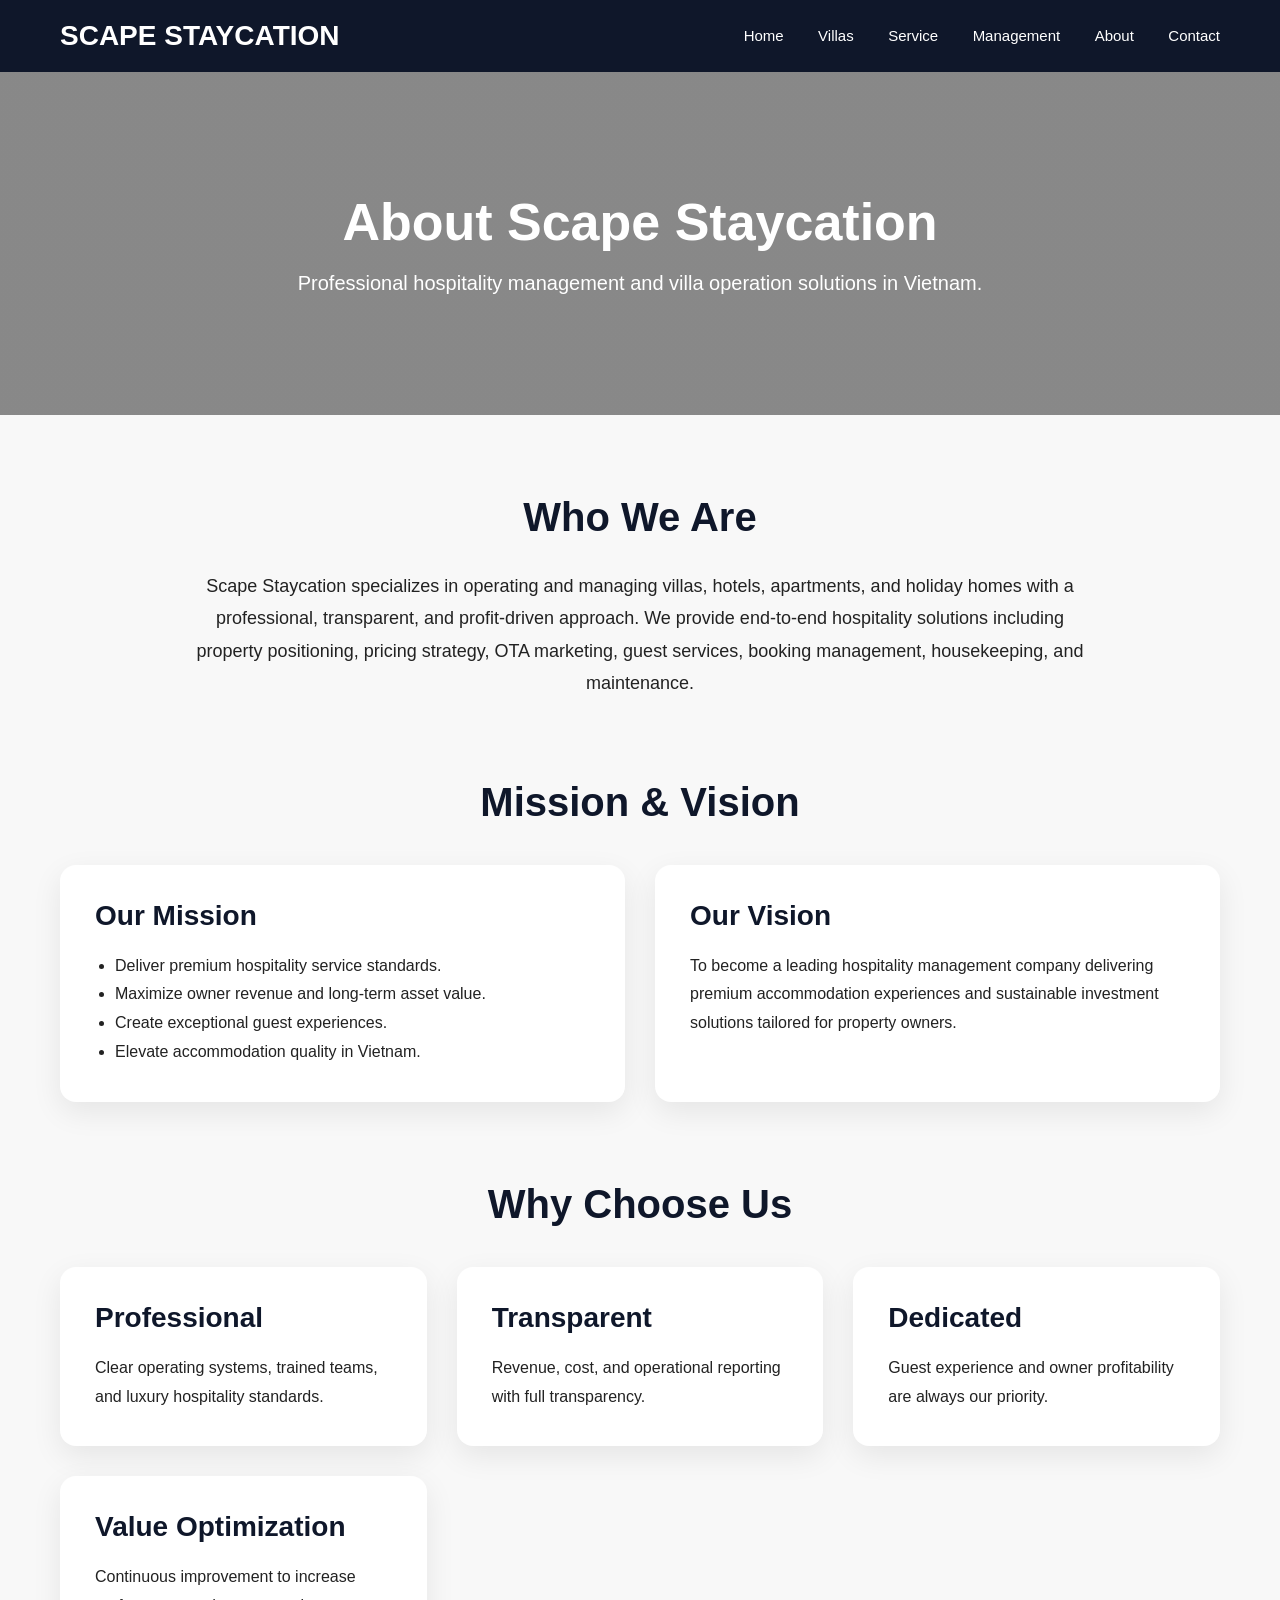
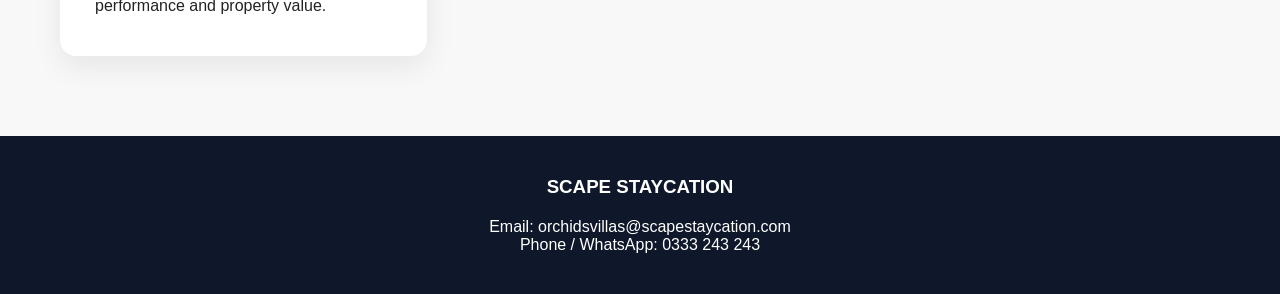
<file: about.html>
<!DOCTYPE html>
<html lang="en">
<head>
    <meta charset="UTF-8">
    <meta name="viewport" content="width=device-width, initial-scale=1.0">
    <title>About | Scape Staycation</title>
    <style>
        * {
            margin: 0;
            padding: 0;
            box-sizing: border-box;
            font-family: Arial, sans-serif;
        }

        body {
            background: #f8f8f8;
            color: #222;
        }

        header {
            background: #0f172a;
            padding: 20px 60px;
            display: flex;
            justify-content: space-between;
            align-items: center;
        }

        .logo {
            color: white;
            font-size: 28px;
            font-weight: bold;
        }

        nav a {
            color: white;
            text-decoration: none;
            margin-left: 30px;
            font-size: 15px;
        }

        .hero {
            background: linear-gradient(rgba(0,0,0,0.45), rgba(0,0,0,0.45)),
            url('https://images.unsplash.com/photo-1566073771259-6a8506099945?auto=format&fit=crop&w=1600&q=80');
            background-size: cover;
            background-position: center;
            padding: 120px 20px;
            text-align: center;
            color: white;
        }

        .hero h1 {
            font-size: 52px;
            margin-bottom: 20px;
        }

        .hero p {
            font-size: 20px;
            max-width: 800px;
            margin: auto;
        }

        .section {
            max-width: 1200px;
            margin: 80px auto;
            padding: 0 20px;
        }

        .section h2 {
            text-align: center;
            font-size: 40px;
            margin-bottom: 30px;
            color: #0f172a;
        }

        .intro {
            font-size: 18px;
            line-height: 1.8;
            text-align: center;
            max-width: 900px;
            margin: auto;
        }

        .grid {
            display: grid;
            grid-template-columns: repeat(auto-fit,minmax(300px,1fr));
            gap: 30px;
            margin-top: 40px;
        }

        .card {
            background: white;
            padding: 35px;
            border-radius: 16px;
            box-shadow: 0 10px 30px rgba(0,0,0,0.08);
        }

        .card h3 {
            margin-bottom: 20px;
            color: #0f172a;
            font-size: 28px;
        }

        .card p, .card li {
            line-height: 1.8;
            font-size: 16px;
        }

        ul {
            padding-left: 20px;
        }

        footer {
            background: #0f172a;
            color: white;
            text-align: center;
            padding: 40px 20px;
            margin-top: 80px;
        }

        .contact {
            margin-top: 20px;
            font-size: 16px;
        }
    </style>
</head>
<body>

<header>
    <div class="logo">SCAPE STAYCATION</div>
    <nav>
    <a href="index.html">Home</a>
    <a href="villas.html">Villas</a>
    <a href="service.html">Service</a>
    <a href="management.html">Management</a>
    <a href="about.html">About</a>
    <a href="contact.html">Contact</a>
</nav>
</header>

<section class="hero">
    <h1>About Scape Staycation</h1>
    <p>Professional hospitality management and villa operation solutions in Vietnam.</p>
</section>

<section class="section">
    <h2>Who We Are</h2>
    <p class="intro">
        Scape Staycation specializes in operating and managing villas, hotels, apartments, and holiday homes with a professional, transparent, and profit-driven approach.
        We provide end-to-end hospitality solutions including property positioning, pricing strategy, OTA marketing, guest services, booking management, housekeeping, and maintenance.
    </p>
</section>

<section class="section">
    <h2>Mission & Vision</h2>
    <div class="grid">
        <div class="card">
            <h3>Our Mission</h3>
            <ul>
                <li>Deliver premium hospitality service standards.</li>
                <li>Maximize owner revenue and long-term asset value.</li>
                <li>Create exceptional guest experiences.</li>
                <li>Elevate accommodation quality in Vietnam.</li>
            </ul>
        </div>

        <div class="card">
            <h3>Our Vision</h3>
            <p>
                To become a leading hospitality management company delivering premium accommodation experiences and sustainable investment solutions tailored for property owners.
            </p>
        </div>
    </div>
</section>

<section class="section">
    <h2>Why Choose Us</h2>
    <div class="grid">
        <div class="card">
            <h3>Professional</h3>
            <p>Clear operating systems, trained teams, and luxury hospitality standards.</p>
        </div>

        <div class="card">
            <h3>Transparent</h3>
            <p>Revenue, cost, and operational reporting with full transparency.</p>
        </div>

        <div class="card">
            <h3>Dedicated</h3>
            <p>Guest experience and owner profitability are always our priority.</p>
        </div>

        <div class="card">
            <h3>Value Optimization</h3>
            <p>Continuous improvement to increase performance and property value.</p>
        </div>
    </div>
</section>

<footer>
    <h3>SCAPE STAYCATION</h3>
    <div class="contact">
        Email: orchidsvillas@scapestaycation.com<br>
        Phone / WhatsApp: 0333 243 243
    </div>
</footer>

</body>
</html>
</file>
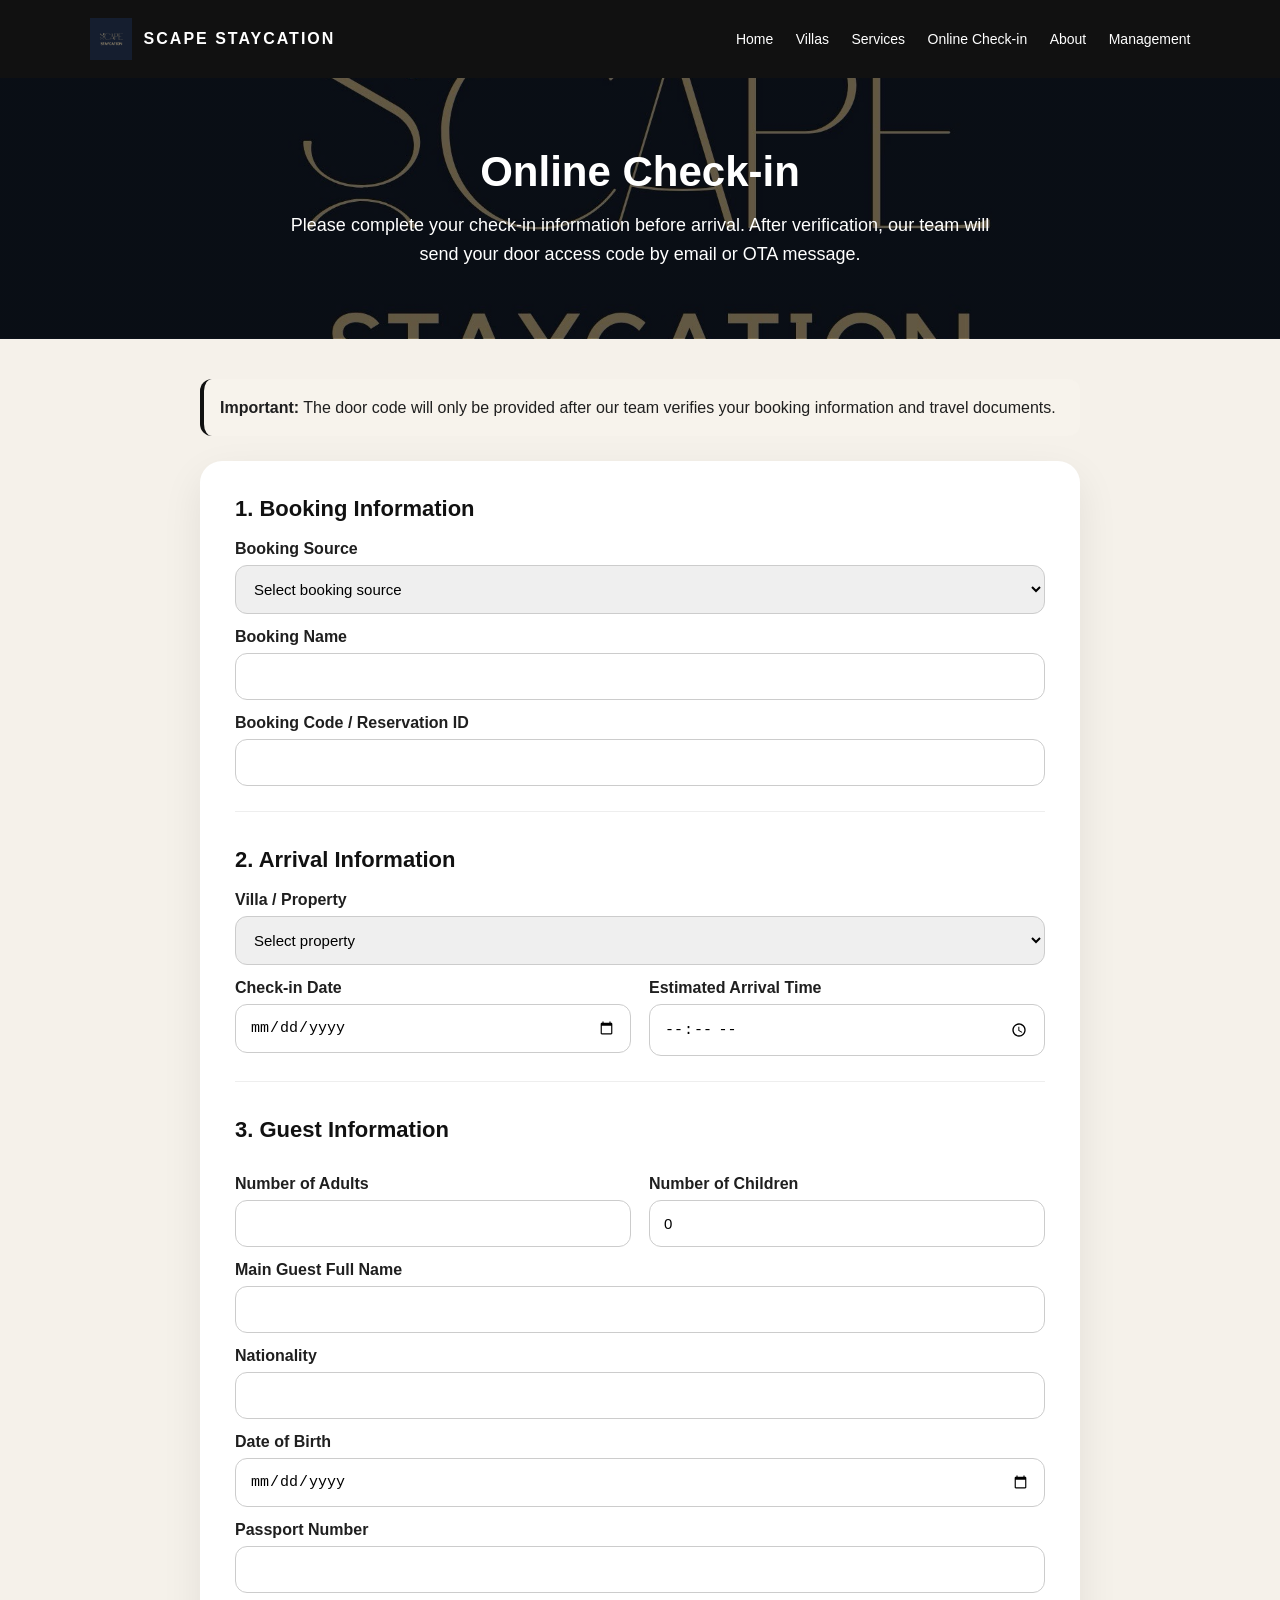
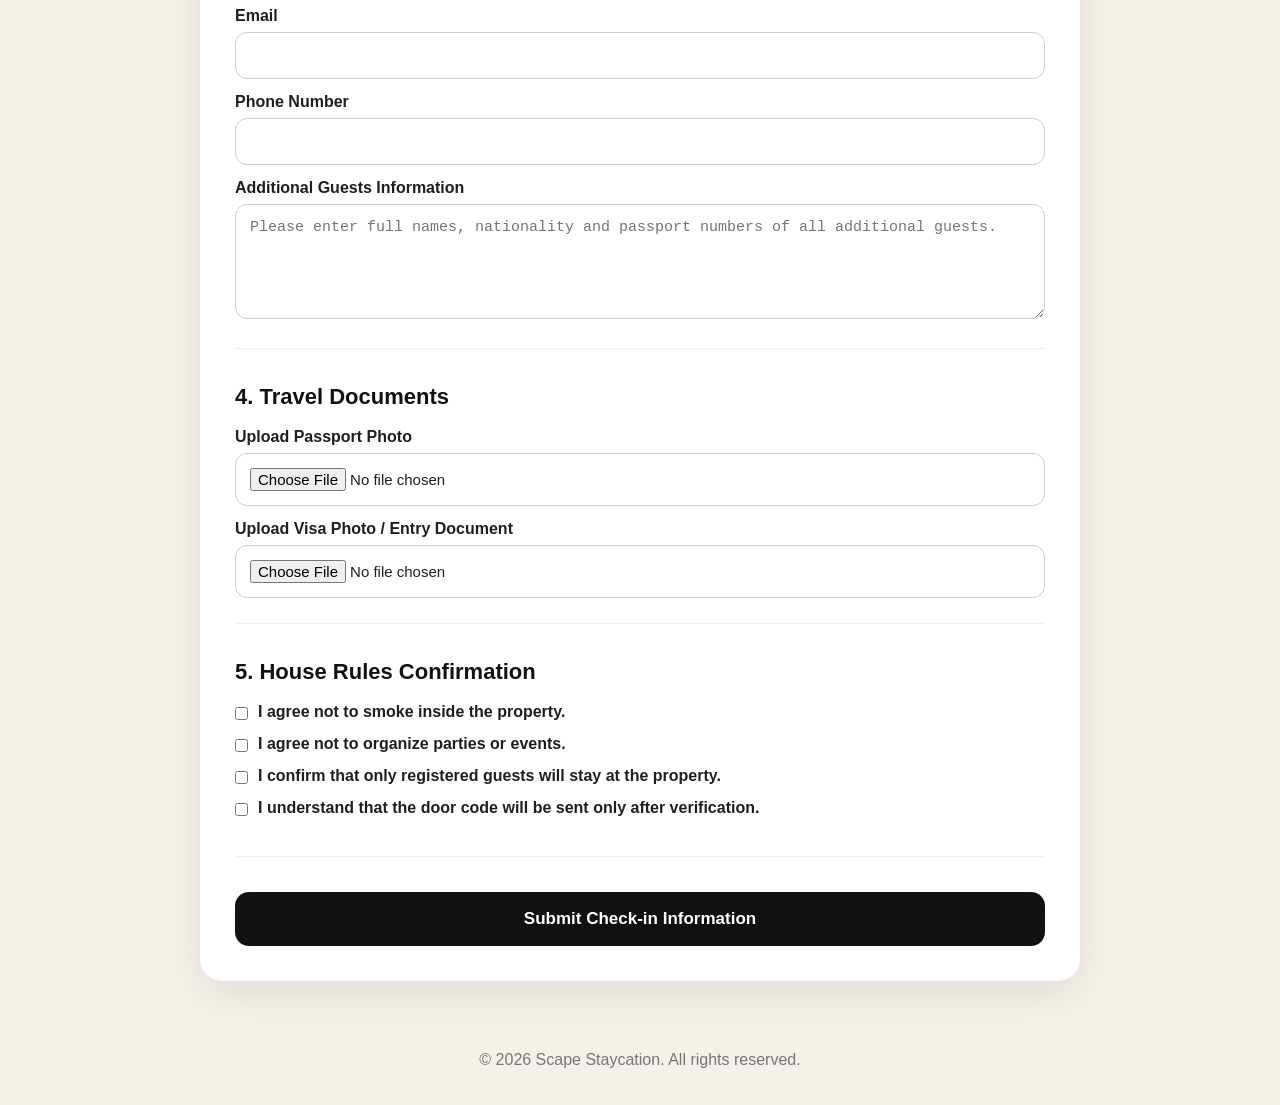
<file: checkin.html>
<!DOCTYPE html>
<html lang="en">
<head>
  <meta charset="UTF-8" />
  <meta name="viewport" content="width=device-width, initial-scale=1.0" />
  <title>Online Check-in | Scape Staycation</title>
  <link rel="icon" type="image/png" href="scape-logo.png">

  <style>
    *{box-sizing:border-box;margin:0;padding:0}
    body{font-family:Arial,sans-serif;background:#f5f1ea;color:#1f1f1f}
    header{background:#111;color:white;padding:18px 7%;display:flex;justify-content:space-between;align-items:center;flex-wrap:wrap}
    .logo{display:flex;align-items:center;gap:12px;font-weight:bold;letter-spacing:2px}
    .logo img{width:42px;height:42px;object-fit:contain}
    nav a{color:white;text-decoration:none;margin-left:18px;font-size:14px}
    .hero{padding:70px 7%;background:linear-gradient(rgba(0,0,0,.55),rgba(0,0,0,.55)),url('background.jpeg');background-size:cover;background-position:center;color:white;text-align:center}
    .hero h1{font-size:42px;margin-bottom:15px}
    .hero p{font-size:18px;max-width:720px;margin:auto;line-height:1.6}
    .wrap{max-width:920px;margin:40px auto;padding:0 20px}
    form{background:white;border-radius:22px;padding:35px;box-shadow:0 15px 40px rgba(0,0,0,.08)}
    .step{margin-bottom:35px;padding-bottom:25px;border-bottom:1px solid #eee}
    .step h2{font-size:22px;margin-bottom:18px;color:#111}
    label{display:block;margin:14px 0 7px;font-weight:bold}
    input,select,textarea{width:100%;padding:14px;border:1px solid #ccc;border-radius:12px;font-size:15px}
    textarea{resize:vertical}
    .grid{display:grid;grid-template-columns:1fr 1fr;gap:18px}
    .checkbox{display:flex;gap:10px;align-items:flex-start;margin:14px 0}
    .checkbox input{width:auto;margin-top:4px}
    button{width:100%;padding:17px;border:none;border-radius:14px;background:#111;color:white;font-size:17px;font-weight:bold;cursor:pointer}
    button:hover{background:#333}
    .note{background:#f7f3ec;border-left:4px solid #111;padding:16px;border-radius:12px;line-height:1.6;margin-bottom:25px}
    footer{text-align:center;padding:30px;color:#777}
    @media(max-width:700px){
      header{display:block;text-align:center}
      nav{margin-top:15px}
      nav a{display:inline-block;margin:8px}
      .hero h1{font-size:32px}
      .grid{grid-template-columns:1fr}
      form{padding:24px}
    }
  </style>
</head>

<body>

<header>
  <div class="logo">
    <img src="scape-logo.png" alt="Scape Staycation">
    <span>SCAPE STAYCATION</span>
  </div>
  <nav>
    <a href="index.html">Home</a>
    <a href="villas.html">Villas</a>
    <a href="service.html">Services</a>
    <a href="checkin.html">Online Check-in</a>
    <a href="about.html">About</a>
    <a href="management.html">Management</a>
  </nav>
</header>

<section class="hero">
  <h1>Online Check-in</h1>
  <p>Please complete your check-in information before arrival. After verification, our team will send your door access code by email or OTA message.</p>
</section>

<div class="wrap">
  <div class="note">
    <strong>Important:</strong> The door code will only be provided after our team verifies your booking information and travel documents.
  </div>

  <form action="https://formsubmit.co/customerservice@scapestaycation.com" method="POST" enctype="multipart/form-data">

    <input type="hidden" name="_subject" value="New Online Check-in - Scape Staycation">
    <input type="hidden" name="_template" value="table">
    <input type="hidden" name="_captcha" value="false">

    <div class="step">
      <h2>1. Booking Information</h2>

      <label>Booking Source</label>
      <select name="Booking Source" required>
        <option value="">Select booking source</option>
        <option>Airbnb</option>
        <option>Booking.com</option>
        <option>Agoda</option>
        <option>Trip.com</option>
        <option>Direct Booking</option>
        <option>Other</option>
      </select>

      <label>Booking Name</label>
      <input type="text" name="Booking Name" required>

      <label>Booking Code / Reservation ID</label>
      <input type="text" name="Booking Code">
    </div>

    <div class="step">
      <h2>2. Arrival Information</h2>

      <label>Villa / Property</label>
      <select name="Villa / Property" required>
        <option value="">Select property</option>
        <option>Orchids Villas</option>
        <option>Antique HoiAn Villa</option>
        <option>Premier Villa</option>
        <option>Luxury English House</option>
      </select>

      <div class="grid">
        <div>
          <label>Check-in Date</label>
          <input type="date" name="Check-in Date" required>
        </div>
        <div>
          <label>Estimated Arrival Time</label>
          <input type="time" name="Arrival Time" required>
        </div>
      </div>
    </div>

    <div class="step">
      <h2>3. Guest Information</h2>

      <div class="grid">
        <div>
          <label>Number of Adults</label>
          <input type="number" name="Adults" min="1" required>
        </div>
        <div>
          <label>Number of Children</label>
          <input type="number" name="Children" min="0" value="0">
        </div>
      </div>

      <label>Main Guest Full Name</label>
      <input type="text" name="Main Guest Full Name" required>

      <label>Nationality</label>
      <input type="text" name="Nationality" required>

      <label>Date of Birth</label>
      <input type="date" name="Date of Birth">

      <label>Passport Number</label>
      <input type="text" name="Passport Number" required>

      <label>Email</label>
      <input type="email" name="Guest Email" required>

      <label>Phone Number</label>
      <input type="tel" name="Phone Number" required>

      <label>Additional Guests Information</label>
      <textarea name="Additional Guests Information" rows="5" placeholder="Please enter full names, nationality and passport numbers of all additional guests."></textarea>
    </div>

    <div class="step">
      <h2>4. Travel Documents</h2>

      <label>Upload Passport Photo</label>
      <input type="file" name="Passport Photo" accept="image/*,.pdf" required>

      <label>Upload Visa Photo / Entry Document</label>
      <input type="file" name="Visa Photo" accept="image/*,.pdf">
    </div>

    <div class="step">
      <h2>5. House Rules Confirmation</h2>

      <label class="checkbox">
        <input type="checkbox" name="No Smoking Agreement" required>
        <span>I agree not to smoke inside the property.</span>
      </label>

      <label class="checkbox">
        <input type="checkbox" name="No Party Agreement" required>
        <span>I agree not to organize parties or events.</span>
      </label>

      <label class="checkbox">
        <input type="checkbox" name="Registered Guests Only Agreement" required>
        <span>I confirm that only registered guests will stay at the property.</span>
      </label>

      <label class="checkbox">
        <input type="checkbox" name="Door Code Notice" required>
        <span>I understand that the door code will be sent only after verification.</span>
      </label>
    </div>

    <button type="submit">Submit Check-in Information</button>

  </form>
</div>

<footer>
  © 2026 Scape Staycation. All rights reserved.
</footer>

</body>
</html>
</file>
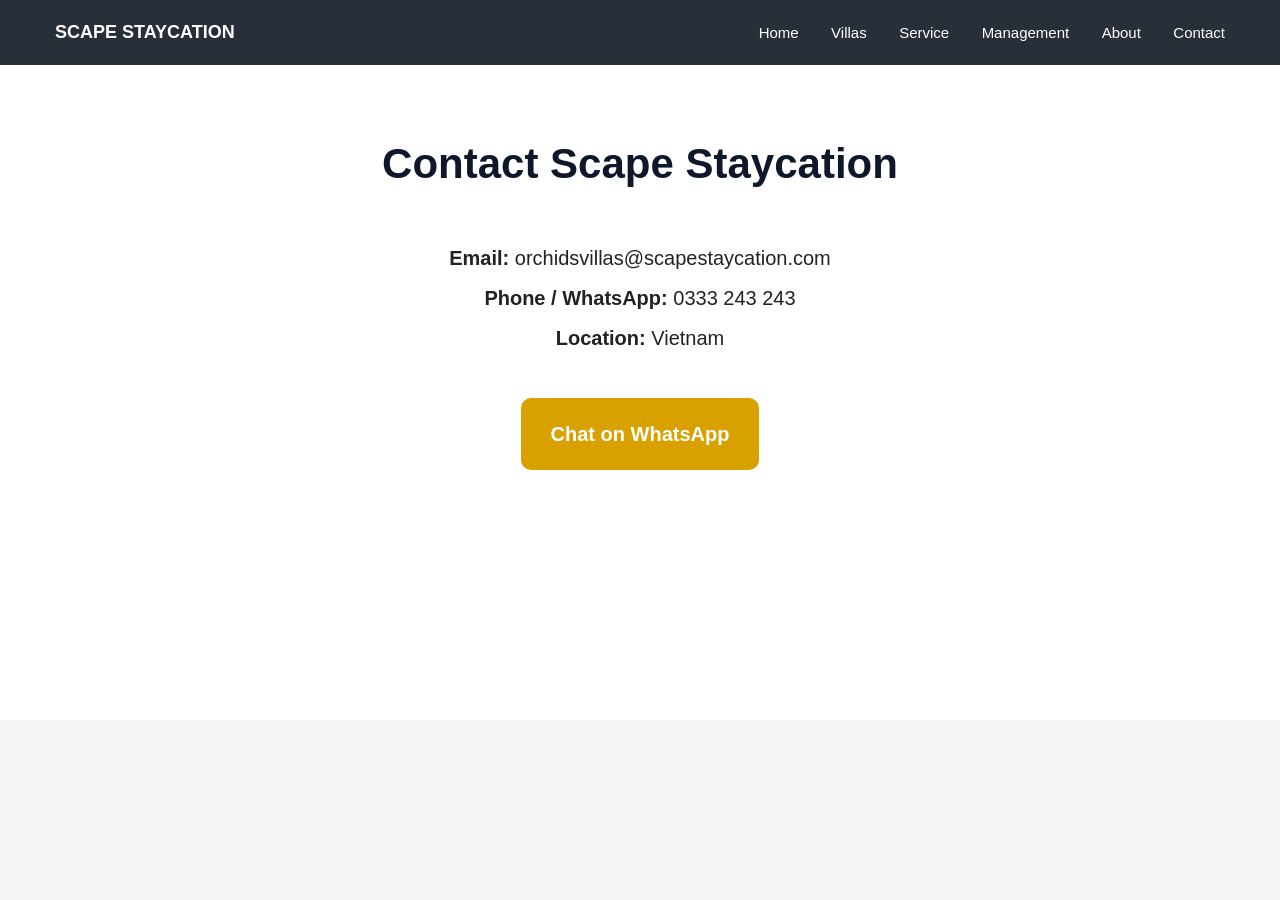
<file: contact.html>
<!DOCTYPE html>
<html lang="en">
<head>
<meta charset="UTF-8">
<meta name="viewport" content="width=device-width, initial-scale=1.0">
<title>Contact | Scape Staycation</title>
<link rel="stylesheet" href="style.css">
</head>
<body>

<header>
    <div class="logo">SCAPE STAYCATION</div>
    <nav>
    <a href="index.html">Home</a>
    <a href="villas.html">Villas</a>
    <a href="service.html">Service</a>
    <a href="management.html">Management</a>
    <a href="about.html">About</a>
    <a href="contact.html">Contact</a>
</nav>
</header>

<section class="villas-preview" style="padding-top:140px; min-height:80vh;">
    <h2>Contact Scape Staycation</h2>

    <div style="max-width:800px; margin:auto; text-align:center; font-size:20px; line-height:2; color:#222;">
        <p><strong>Email:</strong> orchidsvillas@scapestaycation.com</p>
        <p><strong>Phone / WhatsApp:</strong> 0333 243 243</p>
        <p><strong>Location:</strong> Vietnam</p>

        <br>

        <a href="https://wa.me/84333243243" 
           style="display:inline-block; background:#d8a100; color:white; padding:16px 30px; border-radius:10px; text-decoration:none; font-weight:bold;">
           Chat on WhatsApp
        </a>
    </div>
</section>

<script src="script.js"></script>
</body>
</html>
</file>
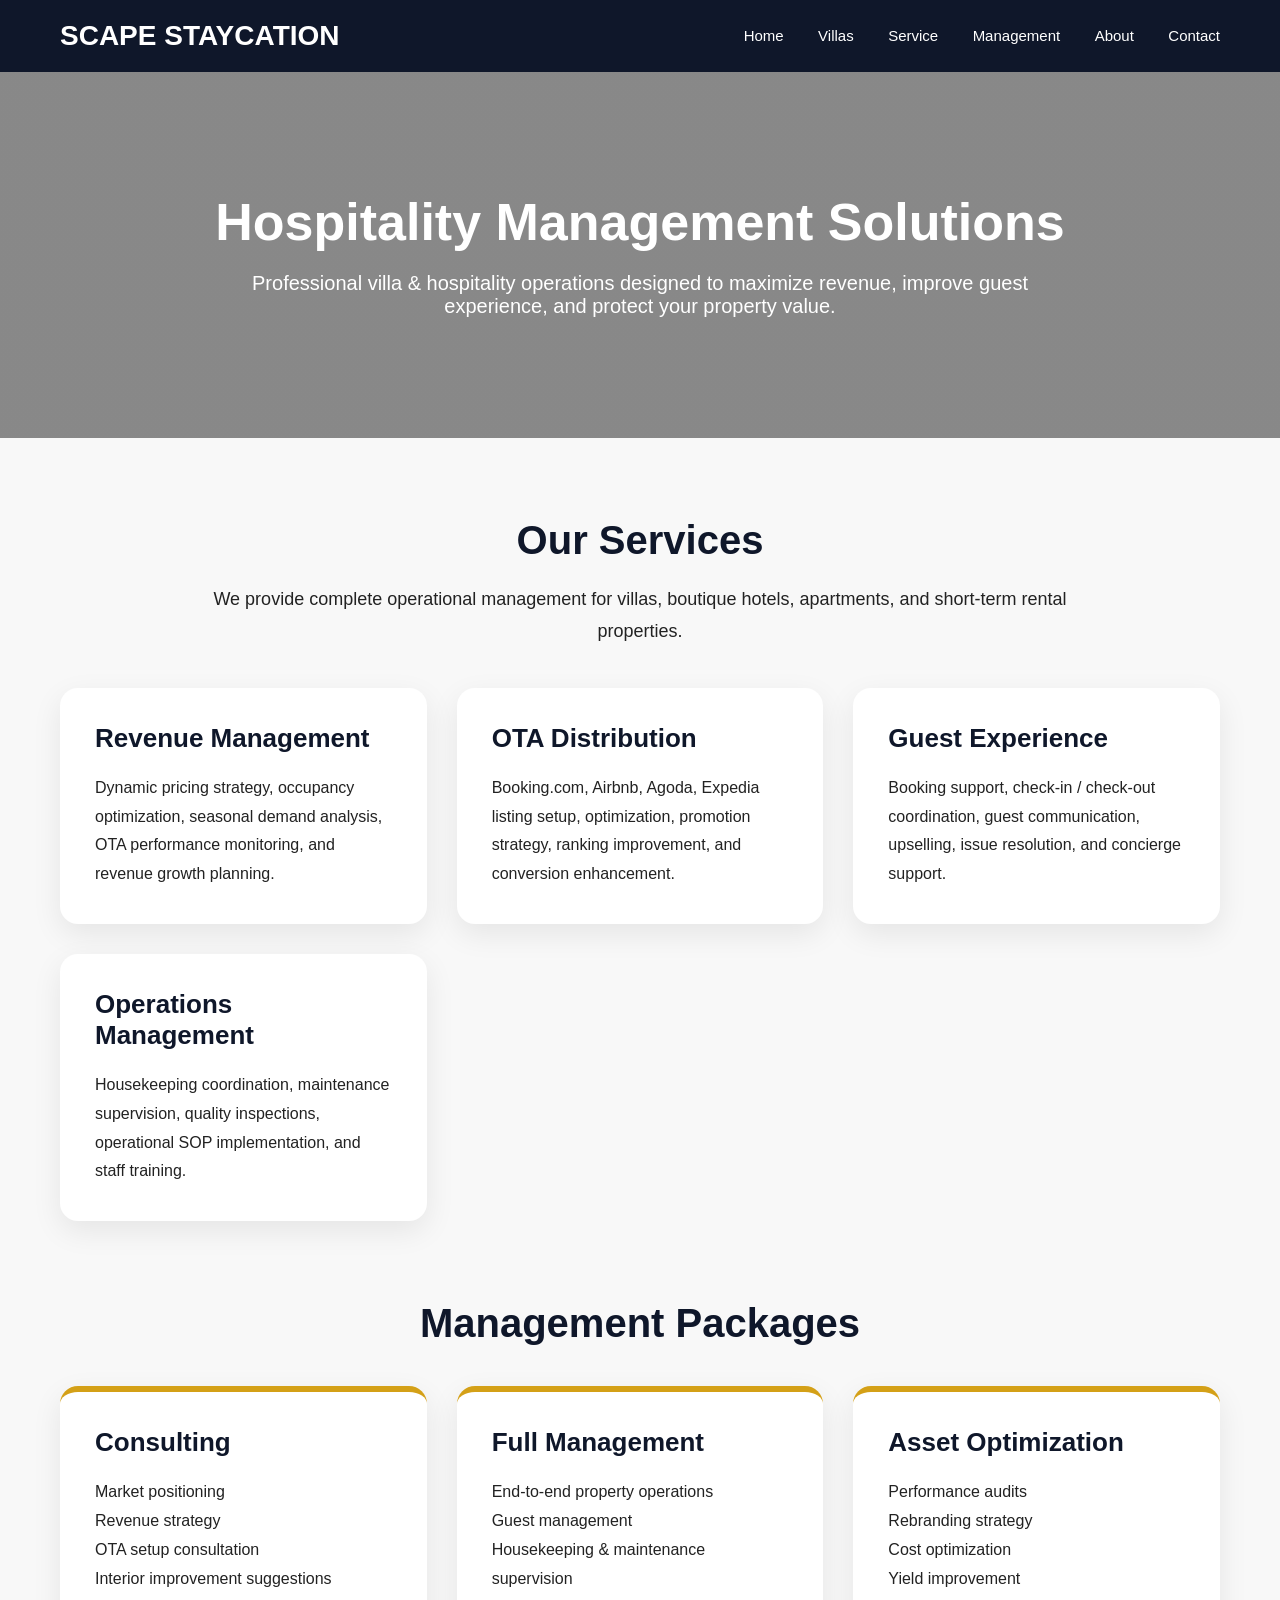
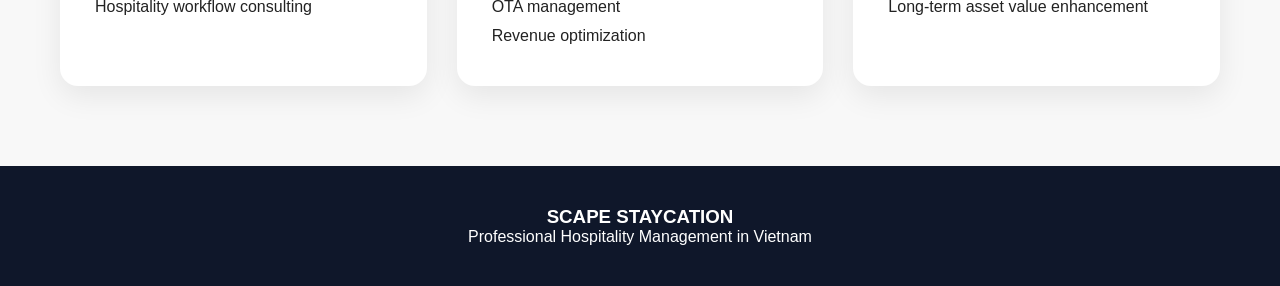
<file: management.html>
<!DOCTYPE html>
<html lang="en">
<head>
<meta charset="UTF-8">
<meta name="viewport" content="width=device-width, initial-scale=1.0">
<title>Management | Scape Staycation</title>

<style>
*{
    margin:0;
    padding:0;
    box-sizing:border-box;
    font-family:Arial,sans-serif;
}

body{
    background:#f8f8f8;
    color:#222;
}

header{
    background:#0f172a;
    padding:20px 60px;
    display:flex;
    justify-content:space-between;
    align-items:center;
}

.logo{
    color:white;
    font-size:28px;
    font-weight:bold;
}

nav a{
    color:white;
    text-decoration:none;
    margin-left:30px;
    font-size:15px;
}

.hero{
    background:
    linear-gradient(rgba(0,0,0,0.45),rgba(0,0,0,0.45)),
    url('https://images.unsplash.com/photo-1522708323590-d24dbb6b0267?auto=format&fit=crop&w=1600&q=80');
    background-size:cover;
    background-position:center;
    padding:120px 20px;
    text-align:center;
    color:white;
}

.hero h1{
    font-size:52px;
    margin-bottom:20px;
}

.hero p{
    font-size:20px;
    max-width:850px;
    margin:auto;
}

.section{
    max-width:1200px;
    margin:80px auto;
    padding:0 20px;
}

.section h2{
    text-align:center;
    font-size:40px;
    margin-bottom:20px;
    color:#0f172a;
}

.section-sub{
    text-align:center;
    max-width:900px;
    margin:auto;
    font-size:18px;
    line-height:1.8;
}

.grid{
    display:grid;
    grid-template-columns:repeat(auto-fit,minmax(280px,1fr));
    gap:30px;
    margin-top:40px;
}

.card{
    background:white;
    padding:35px;
    border-radius:18px;
    box-shadow:0 10px 30px rgba(0,0,0,0.08);
}

.card h3{
    font-size:26px;
    margin-bottom:20px;
    color:#0f172a;
}

.card p{
    line-height:1.8;
    font-size:16px;
}

.package{
    border-top:6px solid #d4a017;
}

footer{
    background:#0f172a;
    color:white;
    text-align:center;
    padding:40px 20px;
    margin-top:80px;
}
</style>
</head>
<body>

<header>
    <div class="logo">SCAPE STAYCATION</div>
   <nav>
    <a href="index.html">Home</a>
    <a href="villas.html">Villas</a>
    <a href="service.html">Service</a>
    <a href="management.html">Management</a>
    <a href="about.html">About</a>
    <a href="contact.html">Contact</a>
</nav>
</header>

<section class="hero">
    <h1>Hospitality Management Solutions</h1>
    <p>Professional villa & hospitality operations designed to maximize revenue, improve guest experience, and protect your property value.</p>
</section>

<section class="section">
    <h2>Our Services</h2>
    <p class="section-sub">
        We provide complete operational management for villas, boutique hotels, apartments, and short-term rental properties.
    </p>

    <div class="grid">

        <div class="card">
            <h3>Revenue Management</h3>
            <p>
                Dynamic pricing strategy, occupancy optimization, seasonal demand analysis, OTA performance monitoring, and revenue growth planning.
            </p>
        </div>

        <div class="card">
            <h3>OTA Distribution</h3>
            <p>
                Booking.com, Airbnb, Agoda, Expedia listing setup, optimization, promotion strategy, ranking improvement, and conversion enhancement.
            </p>
        </div>

        <div class="card">
            <h3>Guest Experience</h3>
            <p>
                Booking support, check-in / check-out coordination, guest communication, upselling, issue resolution, and concierge support.
            </p>
        </div>

        <div class="card">
            <h3>Operations Management</h3>
            <p>
                Housekeeping coordination, maintenance supervision, quality inspections, operational SOP implementation, and staff training.
            </p>
        </div>

    </div>
</section>

<section class="section">
    <h2>Management Packages</h2>

    <div class="grid">

        <div class="card package">
            <h3>Consulting</h3>
            <p>
                Market positioning<br>
                Revenue strategy<br>
                OTA setup consultation<br>
                Interior improvement suggestions<br>
                Hospitality workflow consulting
            </p>
        </div>

        <div class="card package">
            <h3>Full Management</h3>
            <p>
                End-to-end property operations<br>
                Guest management<br>
                Housekeeping & maintenance supervision<br>
                OTA management<br>
                Revenue optimization
            </p>
        </div>

        <div class="card package">
            <h3>Asset Optimization</h3>
            <p>
                Performance audits<br>
                Rebranding strategy<br>
                Cost optimization<br>
                Yield improvement<br>
                Long-term asset value enhancement
            </p>
        </div>

    </div>
</section>

<footer>
    <h3>SCAPE STAYCATION</h3>
    <p>Professional Hospitality Management in Vietnam</p>
</footer>

</body>
</html>
</file>
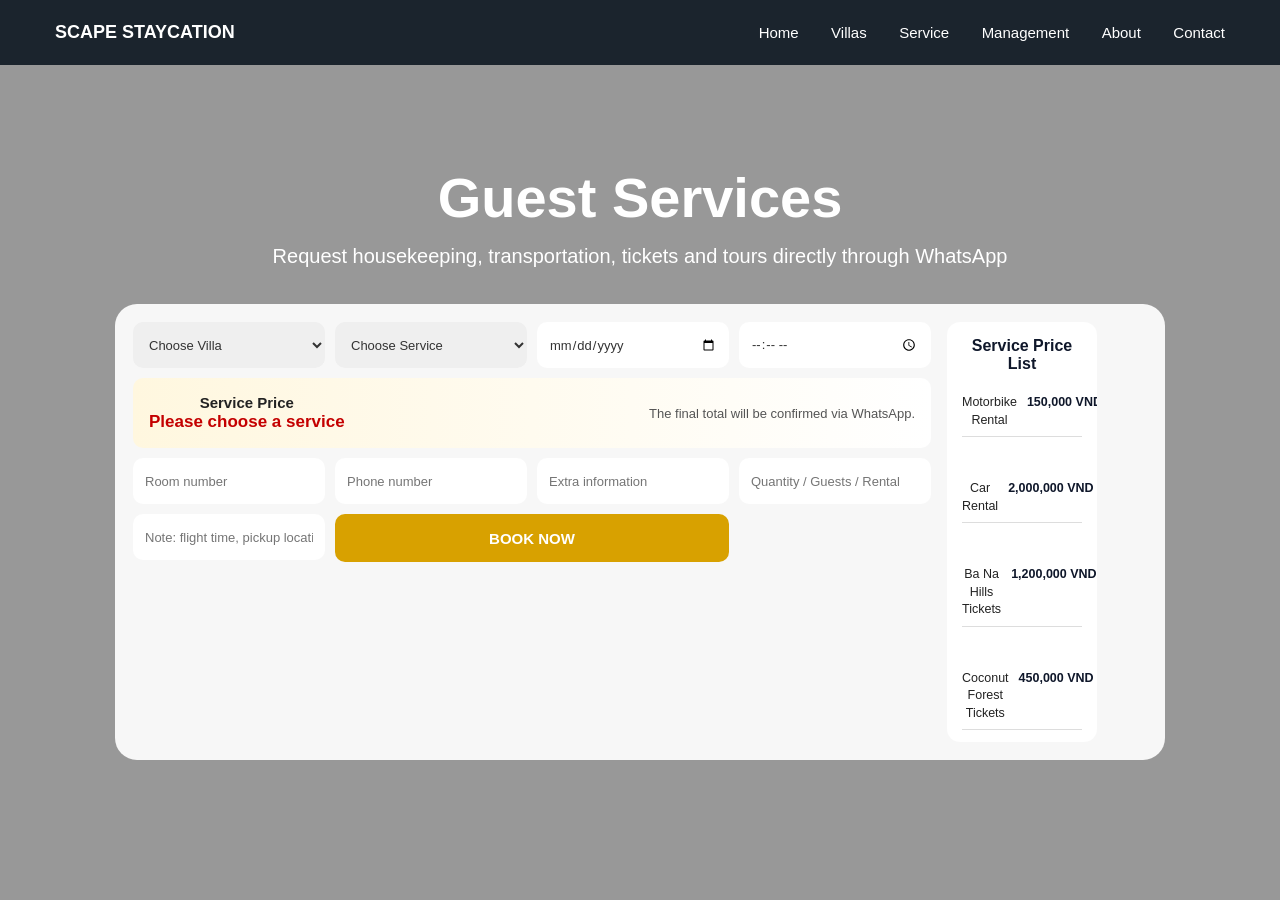
<file: service.html>
<!DOCTYPE html>
<html lang="en">
<head>
    <meta charset="UTF-8">
    <meta name="viewport" content="width=device-width, initial-scale=1.0">
    <title>Guest Services | Scape Staycation</title>
    <link rel="stylesheet" href="style.css">
</head>
<body>

<header>
    <div class="logo">SCAPE STAYCATION</div>
    <nav>
        <a href="index.html">Home</a>
        <a href="villas.html">Villas</a>
        <a href="service.html">Service</a>
        <a href="management.html">Management</a>
        <a href="about.html">About</a>
        <a href="contact.html">Contact</a>
    </nav>
</header>

<section class="hero">
    <div class="hero-content">
        <h1>Guest Services</h1>
        <p>Request housekeeping, transportation, tickets and tours directly through WhatsApp</p>

        <div class="booking-box service-box-layout">

            <div class="service-main">

                <select id="serviceVilla">
                    <option>Choose Villa</option>
                    <option>Orchids Villas</option>
                    <option>Antique HoiAn Villa</option>
                    <option>Premier Villa</option>
                    <option>Luxury English House</option>
                </select>

                <select id="serviceName" onchange="updateServicePrice()">
                    <option>Choose Service</option>
                    <option>Housekeeping Service</option>
                    <option>Towel Replacement</option>
                    <option>Airport Pickup</option>
                    <option>Airport Drop-off</option>
                    <option>Ba Na Hills Tickets</option>
                    <option>Cham Island Tour</option>
                    <option>Coconut Forest Tickets</option>
                    <option>Motorbike Rental</option>
                    <option>Car Rental</option>
                </select>

                <input type="date" id="serviceDate">
                <input type="time" id="serviceTime">

                <div class="price-box">
                    <div>
                        <strong>Service Price</strong><br>
                        <span id="servicePrice">Please choose a service</span>
                    </div>
                    <small>The final total will be confirmed via WhatsApp.</small>
                </div>

                <input type="text" id="roomNumber" placeholder="Room number">
                <input type="text" id="servicePhone" placeholder="Phone number">
                <input type="text" id="extraField1" placeholder="Extra information">

                <input type="number" id="serviceQuantity" placeholder="Quantity / Guests / Rental Days">

                <input type="text" id="serviceNote" placeholder="Note: flight time, pickup location, special request...">

                <button onclick="bookService()">BOOK NOW</button>

            </div>

            <div class="service-price-list">
                <h3>Service Price List</h3>

                <p>
                    <span>Motorbike Rental</span>
                    <strong>150,000 VND / day</strong>
                </p>

                <p>
                    <span>Car Rental</span>
                    <strong>2,000,000 VND</strong>
                </p>

                <p>
                    <span>Ba Na Hills Tickets</span>
                    <strong>1,200,000 VND / pax</strong>
                </p>

                <p>
                    <span>Coconut Forest Tickets</span>
                    <strong>450,000 VND / pax</strong>
                </p>

                <p>
                    <span>Cham Island Tour</span>
                    <strong>1,000,000 VND / pax</strong>
                </p>

                <p>
                    <span>Airport Pickup</span>
                    <strong>300,000 VND</strong>
                </p>

                <p>
                    <span>Airport Drop-off</span>
                    <strong>300,000 VND</strong>
                </p>

            </div>

        </div>
    </div>
</section>

<script src="script.js"></script>

</body>
</html>
</file>
<file: style.css>
* {
  margin: 0;
  padding: 0;
  box-sizing: border-box;
  font-family: Arial, sans-serif;
}

html {
  scroll-behavior: smooth;
}

body {
  background: #f5f5f5;
  color: #222;
}

/* HEADER */
header {
  position: fixed;
  top: 0;
  width: 100%;
  padding: 22px 55px;
  display: flex;
  justify-content: space-between;
  align-items: center;
  background: rgba(10, 20, 30, 0.88);
  z-index: 1000;
}

.logo {
    display: flex;
    align-items: center;
    gap: 10px;
    font-weight: bold;
    font-size: 18px;
  color: white;
}

.logo img {
    width: 42px;
    height: 42px;
    object-fit: contain;
}

nav a {
  color: white;
  text-decoration: none;
  margin-left: 28px;
  font-size: 15px;
}

nav a:hover {
  color: #d8a100;
}

/* HERO */
.hero {
  min-height: 100vh;
  padding-top: 145px;
  padding-bottom: 70px;
  background:
    linear-gradient(rgba(0,0,0,0.38), rgba(0,0,0,0.38)),
    url('https://images.unsplash.com/photo-1507525428034-b723cf961d3e?auto=format&fit=crop&w=1600&q=80');
  background-size: cover;
  background-position: center;
  display: flex;
  justify-content: center;
  align-items: flex-start;
}

.hero-content {
  width: 100%;
  max-width: 1200px;
  text-align: center;
  color: white;
  margin-top: 20px;
  padding: 0 20px;
}

.hero h1 {
  font-size: 56px;
  margin-bottom: 15px;
}

.hero p {
  font-size: 20px;
  margin-bottom: 36px;
}

/* BOOKING GENERAL */
.booking-box {
  background: rgba(255,255,255,0.92);
  padding: 26px;
  border-radius: 22px;
  max-width: 1100px;
  margin: 0 auto;
}

.booking-box input,
.booking-box select {
  padding: 15px;
  border: none;
  border-radius: 10px;
  font-size: 15px;
  color: #333;
}

.booking-box button {
  background: #d8a100;
  color: white;
  border: none;
  border-radius: 10px;
  font-size: 16px;
  cursor: pointer;
  padding: 15px;
  font-weight: bold;
}

.booking-box button:hover {
  background: #b88a00;
}

/* HOME BOOKING */
.booking-box:not(.service-box-layout) {
  display: grid;
  grid-template-columns: repeat(4, 1fr);
  gap: 14px;
}

/* VILLAS */
.villas-preview {
  padding: 100px 60px;
  background: white;
  color: #222;
}

.villas-preview h2 {
  text-align: center;
  font-size: 42px;
  margin-bottom: 50px;
  color: #0f172a;
}

.villa-grid {
  display: grid;
  grid-template-columns: repeat(3, 1fr);
  gap: 28px;
  max-width: 1200px;
  margin: 0 auto;
}

.villa-card {
  background: white;
  border-radius: 18px;
  overflow: hidden;
  box-shadow: 0 10px 30px rgba(0,0,0,0.12);
}

.villa-card img {
  width: 100%;
  height: 250px;
  object-fit: cover;
}

.villa-card-content {
  padding: 22px;
}

.villa-card h3 {
  margin-bottom: 12px;
  font-size: 24px;
  color: #0f172a;
}

.villa-card p {
  color: #555;
  margin-bottom: 18px;
  line-height: 1.6;
}

.villa-card a {
  display: inline-block;
  background: #d8a100;
  color: white;
  text-decoration: none;
  padding: 12px 22px;
  border-radius: 8px;
  font-weight: bold;
}

/* SERVICE PAGE */
.service-box-layout {
  display: grid;
  grid-template-columns: 2.1fr 0.75fr;
  gap: 16px;
  align-items: start;
  max-width: 1050px;
  margin: 0 auto;
  padding: 18px;
}

.service-main {
  display: grid;
  grid-template-columns: repeat(4, 1fr);
  gap: 10px;
}

.service-main select,
.service-main input {
  padding: 11px 12px;
  border: none;
  border-radius: 10px;
  font-size: 13px;
  color: #333;
  height: 46px;
}

.price-box {
  grid-column: span 4;
  background: linear-gradient(90deg, #fff7df, #ffffff);
  border-radius: 10px;
  padding: 13px 16px;
  color: #222;
  display: flex;
  justify-content: space-between;
  gap: 12px;
  align-items: center;
  min-height: 70px;
}

.price-box strong {
  font-size: 15px;
}

#servicePrice {
  color: #c40000;
  font-size: 17px;
  font-weight: bold;
}

.price-box small {
  color: #555;
  font-size: 13px;
}

.service-main button {
  grid-column: span 2;
  background: #d8a100;
  color: white;
  border: none;
  border-radius: 10px;
  padding: 13px;
  height: 48px;
  font-size: 15px;
  font-weight: bold;
  cursor: pointer;
}

.service-price-list {
  background: rgba(255,255,255,0.96);
  padding: 15px;
  border-radius: 13px;
  color: #222;
  font-size: 13px;
  max-height: 420px;
  overflow-y: auto;
}

.service-price-list h3 {
  margin-bottom: 14px;
  color: #0f172a;
  font-size: 16px;
}

.service-price-list p {
  display: flex;
  justify-content: space-between;
  gap: 10px;
  border-bottom: 1px solid #ddd;
  padding: 7px 0;
  font-size: 12.5px;
  line-height: 1.4;
}

.service-price-list strong {
  white-space: nowrap;
  color: #0f172a;
}

/* FOOTER / SIMPLE SECTIONS */
footer {
  background: #0f172a;
  color: white;
  text-align: center;
  padding: 35px 20px;
}

/* MOBILE */
@media(max-width: 900px) {
  header {
    position: relative;
    padding: 22px 20px;
    flex-direction: column;
    gap: 16px;
  }

  .logo {
    font-size: 28px;
    text-align: center;
  }

  nav {
    text-align: center;
  }

  nav a {
    display: inline-block;
    margin: 6px 10px;
    font-size: 15px;
  }

  .hero {
    padding-top: 55px;
    min-height: auto;
  }

  .hero h1 {
    font-size: 38px;
  }

  .hero p {
    font-size: 18px;
  }

  .booking-box:not(.service-box-layout) {
    grid-template-columns: 1fr;
  }

  .service-box-layout {
    grid-template-columns: 1fr;
    max-width: 94%;
  }

  .service-main {
    grid-template-columns: 1fr;
  }

  .price-box,
  .service-main button {
    grid-column: span 1;
  }

  .price-box {
    flex-direction: column;
    align-items: flex-start;
  }

  .villa-grid {
    grid-template-columns: 1fr;
  }

  .villas-preview {
    padding: 70px 22px;
  }
.logo span {
    color: white;
}
</file>
